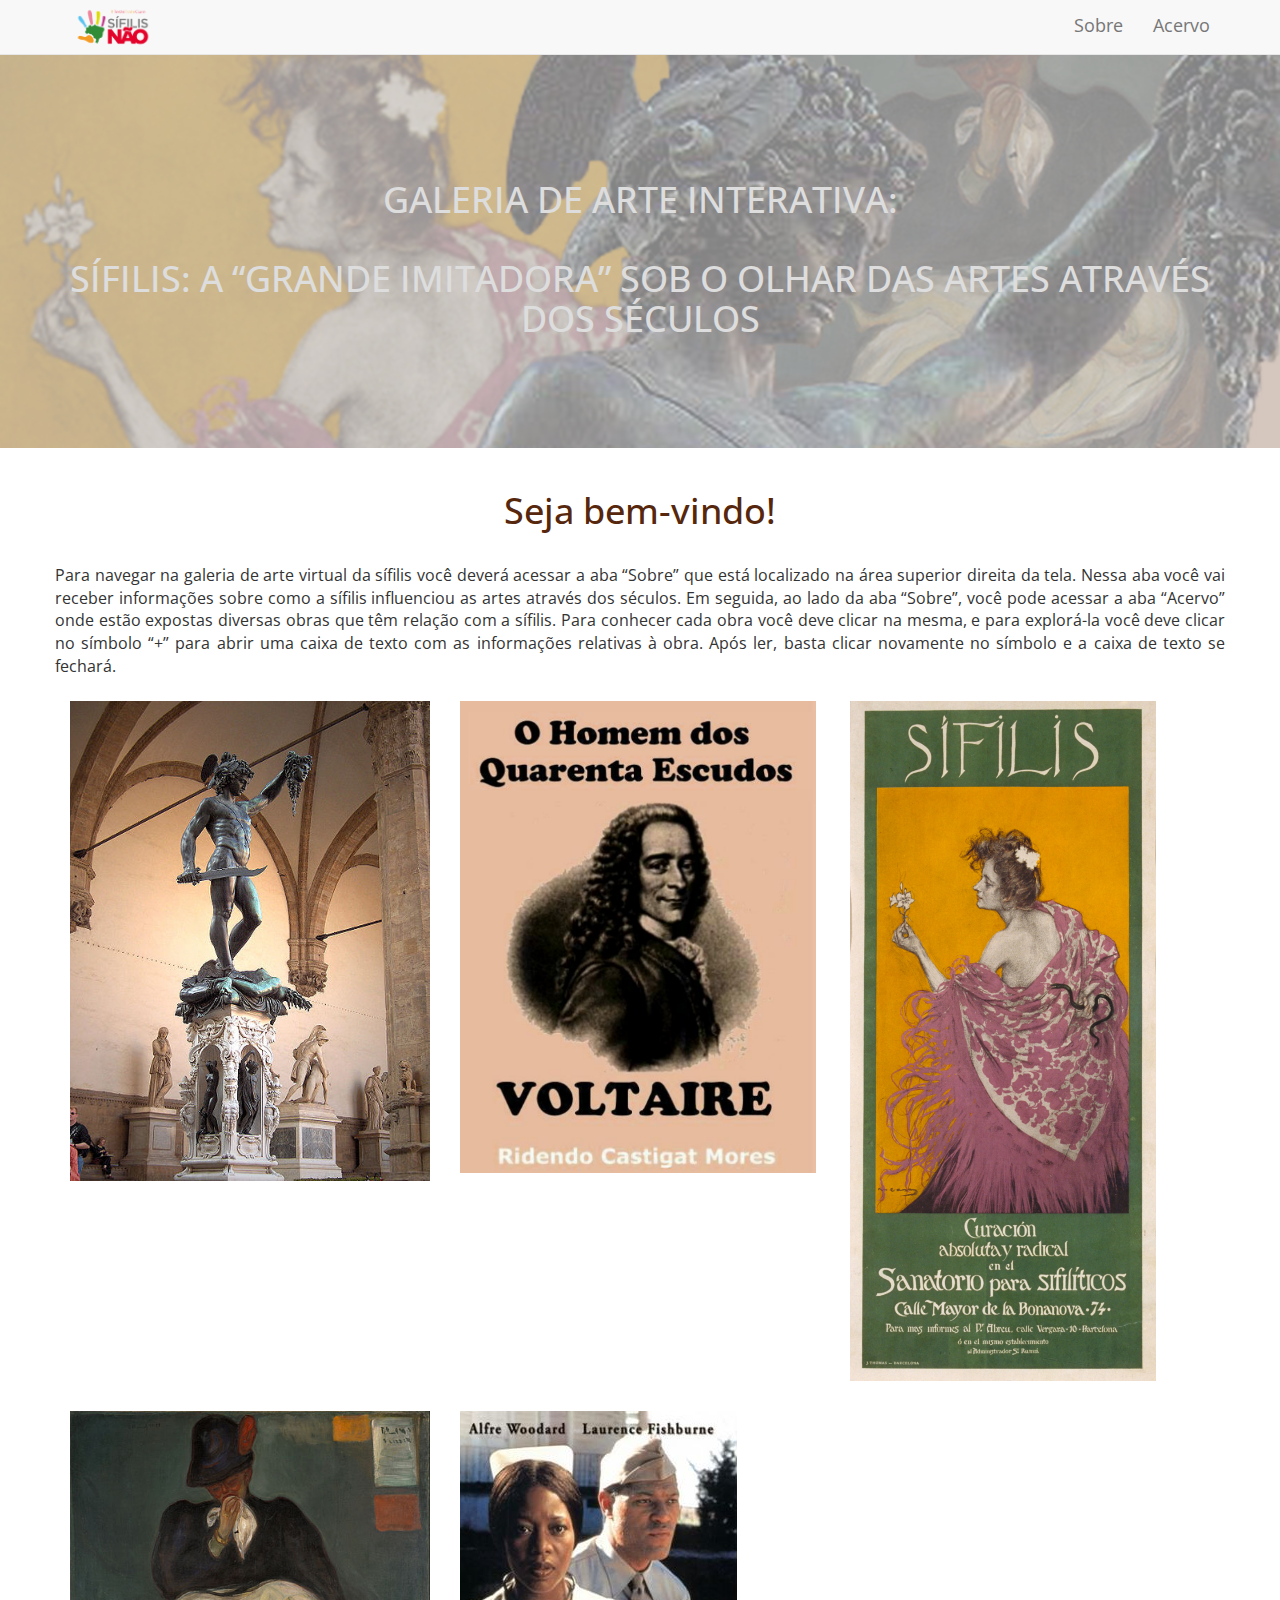
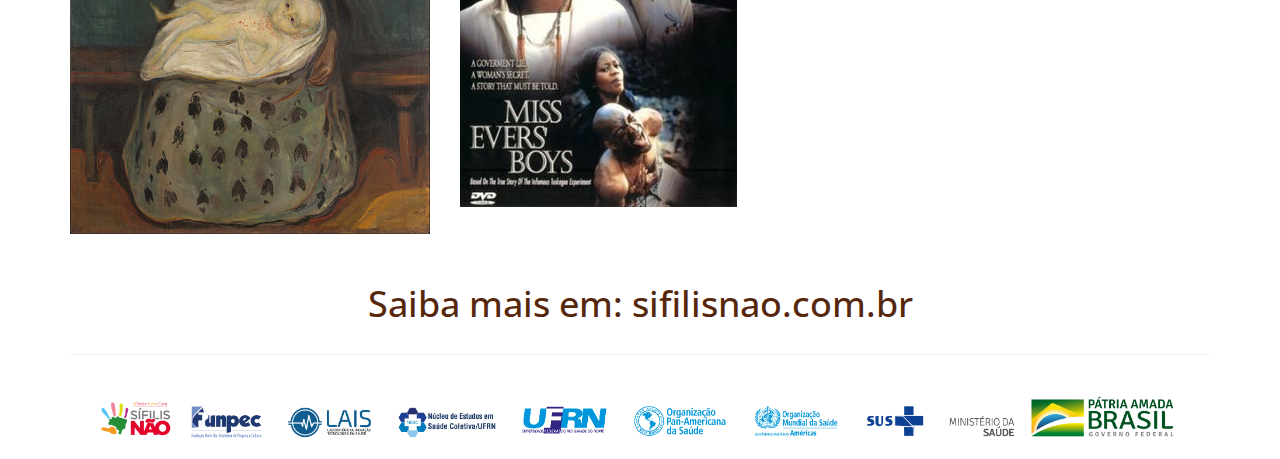
<file: index.html>
<!doctype html>
<html class="no-js">

<head>
        <meta charset="utf-8">
        <meta name="description" content="">
        <meta name="viewport" content="width=device-width,initial-scale=1">
        <title>GALERIA DE ARTE INTERATIVA</title>
        <link href="https://fonts.googleapis.com/css?family=Open+Sans&display=swap" rel="stylesheet">
        <link href="styles/bootstrap.min.css" rel="stylesheet" id="bootstrap-css">
        <link rel="stylesheet" href="styles/main.css" type="text/css" media="screen" title="no title" charset="utf-8">

        <!-- <script src="scripts/vendor/modernizr.js"></script> -->
</head>

<body>
        <nav class="navbar navbar-default navbar-fixed-top" id="home">
                <div class="container">

                        <div class="navbar-header">
                                <a class="navbar-left" href="index.html">
                                        <img class="img-responsive" width="86" height="39" src="./images/logo-menu.png">
                                </a>

                        </div>

                        <div id="navbar" class="navbar-collapse collapse">
                                <ul class="nav navbar-nav navbar-right">
                                        <li><a href="sobre.html">Sobre</a>

                                        <li><a data-scroll href="#acervo">Acervo</a></li>

                                </ul>
                        </div>
                        <!--/.nav-collapse -->
                </div>
        </nav>

        <header class="masthead text-white text-center">
                <div class="overlay"></div>
                <div class="container">
                        <div class="row">
                                <div class="col-xl-9 center">
                                        <h1>GALERIA DE ARTE INTERATIVA: </br> </br> SÍFILIS: A “GRANDE IMITADORA” SOB O
                                                OLHAR DAS ARTES ATRAVÉS DOS SÉCULOS</h1>
                                </div>
                        </div>
                </div>
        </header>

        <div class="container">
                <div class="row">
                        <!--div class="filtros text-center" id="acervo"><button class="btn btn-default filter-button" data-filter="all">Todas</button>
                                <button class="btn btn-default filter-button" data-filter="primeiraobra">A sífilis, Benvenuto Cellini e “Perseus  com a Cabeça de Medusa”</button>
                                <button class="btn btn-default filter-button" data-filter="segundaobra">A sífilis, Voltaire e “O homem  dos  quarenta  escudos”</button>
                                <button class="btn btn-default filter-button" data-filter="terceiraobra">A sífilis, Ramon Casas e o cartaz do sanatório para sifilíticos</button>
                                <button class="btn btn-default filter-button" data-filter="quartaobra">A sífilis, Edvard Munch e a “Herança”</button> 
                                <button class="btn btn-default filter-button" data-filter="quintaobra">A sífilis, Joseph Sargent e Miss Evers’ Boys</button>
                </div-->


                        <div class="container">
                                <div class="row">
                                        <div class="text-justify"><br>
                                                <h1 class="text-center">Seja bem-vindo!</h1><br>
                                                Para navegar na galeria de arte virtual da sífilis você
                                                deverá acessar a aba “Sobre” que está localizado na área superior
                                                direita da tela. Nessa aba você vai receber informações sobre como a
                                                sífilis influenciou as artes através dos séculos. Em seguida, ao lado da
                                                aba “Sobre”, você pode acessar a aba “Acervo” onde estão expostas
                                                diversas obras que têm relação com a sífilis. Para conhecer cada obra
                                                você deve clicar na mesma, e para explorá-la você deve clicar no símbolo
                                                “+” para abrir uma caixa de texto com as
                                                informações relativas à obra. Após ler, basta clicar novamente no
                                                símbolo e a caixa de texto se fechará.


                                        </div>
                                </div>
                        </div>
                        <br>

                        <div id="acervo">
                                <div class="gallery_product col-lg-4 col-md-4 col-sm-4 col-xs-6 filter primeiraobra">
                                        <a href="pagina1.html">
                                                <img src="images/obra1.jpeg" class="img-responsive"></a>
                                </div>

                                <div class="gallery_product col-lg-4 col-md-4 col-sm-4 col-xs-6 filter segundaobra">
                                        <a href="pagina2.html">
                                                <img src="images/obra2.png" class="img-responsive"></a>
                                </div>


                                <div class="gallery_product col-lg-4 col-md-4 col-sm-4 col-xs-6 filter terceiraobra">
                                        <a href="pagina3.html">
                                                <img src="images/obra3.png" class="img-responsive"> </a>
                                </div>

                                <div class="gallery_product col-lg-4 col-md-4 col-sm-4 col-xs-6 filter quartaobra">
                                        <a href="pagina4.html">
                                                <img src="images/obra4.jpg" class="img-responsive"></a>
                                </div>

                                <div class="gallery_product col-lg-4 col-md-4 col-sm-4 col-xs-6 filter quintaobra">
                                        <a href="pagina5.html">
                                                <img src="images/obra5.png" class="img-responsive"></a>
                                </div>
                        </div>

                </div>
        </div>


        <div class="container">
                <h1 style="text-align: center; color: #56270c"> Saiba mais em: <a style="color: #56270c"
                                href="http://sifilisnao.com.br/" target="_blank'">sifilisnao.com.br</a> </h1>
        </div>


        <div class="container">
                <hr><img src="images/parceiros.png" alt="" class="img-responsive center-block" id="parceiros">
        </div>


        <script>
                ! function (e, a, t, n, g, c) {
                        e.GoogleAnalyticsObject = n, e.ga || (e.ga = function () {
                                (e.ga.q = e.ga.q || []).push(arguments)
                        }), e.ga.l = +new Date, g = a.createElement(t), c = a.getElementsByTagName(t)[0], g
                                .src = "https://www.google-analytics.com/analytics.js", c.parentNode.insertBefore(g, c)
                }(window, document, "script", "ga"), ga("create", "UA-XXXXX-X"), ga("send", "pageview")
        </script>
        <script src="scripts/vendor.js"></script>
        <script src="scripts/smooth-scroll.js"></script>
        <script src="scripts/main.js"></script>
        <script>
                var scroll = new SmoothScroll('a[href*="#"]');
        </script>
</body>

</html>
</file>
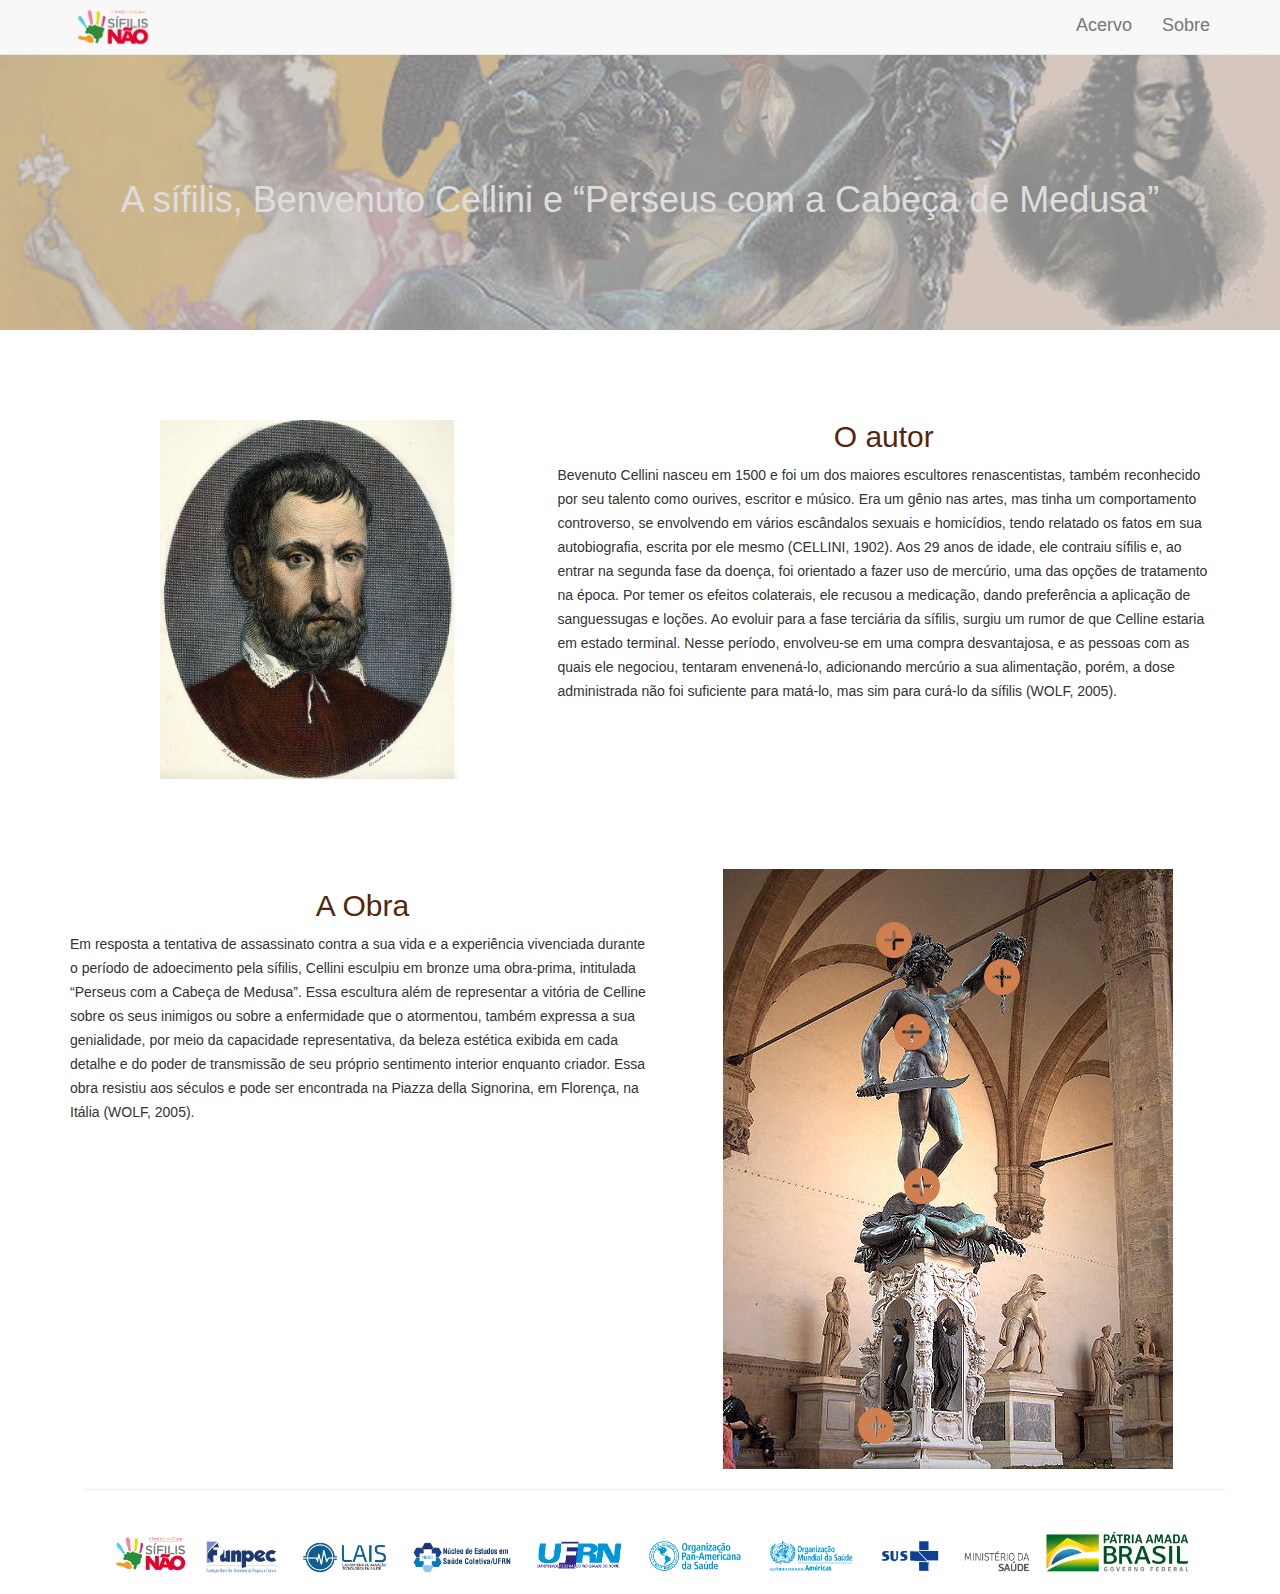
<file: pagina1.html>
<!DOCTYPE html>

<head>
	<meta charset="UTF-8">
	<meta name="viewport" content="width=device-width, initial-scale=1.0">
	<title>Exposição</title>
	<link href="https://www.jqueryscript.net/css/jquerysctipttop.css" rel="stylesheet" type="text/css">
	<link href="https://cdnjs.cloudflare.com/ajax/libs/font-awesome/5.11.2/css/all.css" rel="stylesheet"
		type="text/css">
	<link href="styles/KBmapmarkers.css" rel="stylesheet">
	<link href="https://fonts.googleapis.com/css?family=Open+Sans&display=swap" rel="stylesheet">
	<link rel="stylesheet" href="styles/main.css">
	<link href="styles/bootstrap.min.css" rel="stylesheet" id="bootstrap-css">
	<script src="scripts/jquery.js"></script>
	<script type="text/javascript" src="js/KBmapmarkers.js"></script>
	<script type="text/javascript" src="js/KBmapmarkersCords.js"></script>
</head>

<body>


	<nav class="navbar navbar-default navbar-fixed-top" id="home">
		<div class="container">
			<div class="navbar-header">
				<button type="button" class="navbar-toggle collapsed" data-toggle="collapse" data-target="#navbar"
					aria-expanded="false" aria-controls="navbar">
					<span class="sr-only">Toggle navigation</span>
					<span class="icon-bar"></span>
					<span class="icon-bar"></span>
					<span class="icon-bar"></span>
				</button>
				<a class="navbar-left" href="index.html">
					<img class="img-responsive" width="86" height="39" src="./images/logo-menu.png">
				</a>
			</div>

			<div id="navbar" class="navbar-collapse collapse">
				<ul class="nav navbar-nav navbar-right">
					<li><a data-scroll href="index.html">Acervo</a></li>
					<li><a href="sobre.html">Sobre</a>
					<li>
				</ul>
			</div>

			<!--/.nav-collapse -->
		</div>
	</nav>

	<header class="masthead text-white text-center">
		<div class="overlay"></div>
		<div class="container">
			<div class="row">
				<div class="col-xl-9">
					<h1>A sífilis, Benvenuto Cellini e “Perseus com a Cabeça de Medusa” </h1>
				</div>
			</div>
		</div>
	</header>

	<!-- CONTAINER- AUTOR -->
	<div class="container">
		<div class="row">
			<div class="col-md-5">
				<img class="autores" src="images/autor.png" class="img-fluid" alt="Responsive image">
			</div>

			<div class="col-md-7">
				<h2 class="text-center">O autor</h2>
				<p>Bevenuto Cellini nasceu em 1500 e foi um dos maiores escultores renascentistas, também reconhecido
					por seu talento como ourives, escritor e músico. Era um gênio nas artes, mas tinha um comportamento
					controverso, se envolvendo em vários escândalos sexuais e homicídios, tendo relatado os fatos em sua
					autobiografia, escrita por ele mesmo (CELLINI, 1902). Aos 29 anos de idade, ele contraiu sífilis e,
					ao entrar na segunda fase da doença, foi orientado a fazer uso de mercúrio, uma das opções de
					tratamento na época. Por temer os efeitos colaterais, ele recusou a medicação, dando preferência a
					aplicação de sanguessugas e loções. Ao evoluir para a fase terciária da sífilis, surgiu um rumor de
					que Celline estaria em estado terminal. Nesse período, envolveu-se em uma compra desvantajosa, e as
					pessoas com as quais ele negociou, tentaram envenená-lo, adicionando mercúrio a sua alimentação,
					porém, a dose administrada não foi suficiente para matá-lo, mas sim para curá-lo da sífilis (WOLF,
					2005).</p>
			</div>
		</div>


		<div class="container">
			<div class="row">
				<div class="col-md-6">
					<div class="h-100">
						<div class="row h-100 justify-content-center align-items-center">
							<h2 class="text-center">A Obra</h2>
							<p> Em resposta a tentativa de assassinato contra a sua vida e a experiência vivenciada
								durante o período de adoecimento pela sífilis, Cellini esculpiu em bronze uma
								obra-prima, intitulada “Perseus com a Cabeça de Medusa”. Essa escultura além de
								representar a vitória de Celline sobre os seus inimigos ou sobre a enfermidade que o
								atormentou, também expressa a sua genialidade, por meio da capacidade representativa, da
								beleza estética exibida em cada detalhe e do poder de transmissão de seu próprio
								sentimento interior enquanto criador. Essa obra resistiu aos séculos e pode ser
								encontrada na Piazza della Signorina, em Florença, na Itália (WOLF, 2005).</p>
						</div>
					</div>
				</div>

				<div class="col-md-6">
					<!-- Imagem -->
					<section class="KBmap" id="KBtestmap">
					</section>
				</div>

			</div>
		</div>

</body>

<script>
	var json = {
		"mapMarker1": {
			"cordX": "62.0",
			"cordY": "21.13",
			"icon": "plus.svg",
			"modal": {
				"title": "Cabeça",
				"content": "<p> A semelhança nos traços faciais de Perseus e Medusa remetem ao fato de que fitar a medusa é temeroso, porém necessário, no sentido de enfrentar os próprios temores. </p>"
			}
		},

		"mapMarker2": {
			"cordX": "38.0",
			"cordY": "14.93",
			"icon": "plus.svg",
			"modal": {
				"title": "Rosto:",
				"content": "<p>Se observarmos, Perseus está olhando para baixo, como que para interagir com os seus espectadores, do alto de seu pedestal, também esculpido por Cellini.</p>"
			}
		},

		"mapMarker3": {
			"cordX": "42.11",
			"cordY": "30.21",
			"icon": "plus.svg",
			"modal": {
				"title": "Torso",
				"content": "<p> O torso de Perseus é ornado com uma faixa com o nome “Bevenuto Cellini”, como se ele próprio se apresentasse como sendo esse Perseus vitorioso.</p>"
			}
		},

		"mapMarker4": {
			"cordX": "44.44",
			"cordY": "55.91",
			"icon": "plus.svg",
			"modal": {
				"title": "Pé",
				"content": "<p> Sob os seus pés, derrotada, surge o corpo desfalecido da medusa, que ele pisa, como que querendo expressar a sua vitória sobre a serpente da sífilis, o mal do século.</p>"
			}
		},

		"mapMarker5": {
			"cordX": "34.11",
			"cordY": "95.93",
			"icon": "plus.svg",
			"modal": {
				"title": "Pedestal",
				"content": "<p>No pedestal, Cellini esculpiu quatro deuses gregos: Zeus, Afrodite, Hermes, Palas Athena. Mais uma simbologia é exibida na obra, pois o deus Hermes e a deusa Afrodite, são também conhecidos como Vênus e Mercúrio. Eles se encontram em justaposição no pedestal, como para simbolizar a causa e a cura da sífilis. Vênus é a deusa do amor e da beleza, e que deriva do latim venereus (relativo à Vênus), de onde deriva o termo doença venérea, que se atribui a qualquer infecção adquirida por relação sexual. Mercúrio, é o mensageiro dos deuses, e mercúrio era também, o medicamento utilizado para o tratamento da sífilis e que trouxe a cura para Cellini (WOLF, 2005).</p>"
			}
		},


	};

	(function ($) {
		$(document).ready(function () {

			createKBmap('KBtestmap', 'images/obra1.jpeg');

			KBtestmap.importJSON(json);

			KBtestmap.showAllMapMarkers();

		});

	})(jQuery);
</script>

<div class="container">
	<hr><img src="images/parceiros.png" alt="" class="img-responsive center-block" id="parceiros">
</div>


<script type="text/javascript">
	var _gaq = _gaq || [];
	_gaq.push(['_setAccount', 'UA-36251023-1']);
	_gaq.push(['_setDomainName', 'jqueryscript.net']);
	_gaq.push(['_trackPageview']);

	(function () {
		var ga = document.createElement('script');
		ga.type = 'text/javascript';
		ga.async = true;
		ga.src = ('https:' == document.location.protocol ? 'https://ssl' : 'http://www') +
			'.google-analytics.com/ga.js';
		var s = document.getElementsByTagName('script')[0];
		s.parentNode.insertBefore(ga, s);
	})();
</script>

<!-- Scripts -->
<script src="scripts/vendor.js"></script>
<script src="//maxcdn.bootstrapcdn.com/bootstrap/3.3.0/js/bootstrap.min.js"></script>
<script src="scripts/smooth-scroll.js"></script>
<script src="scripts/main.js"></script>

<script>
	var scroll = new SmoothScroll('a[href*="#"]');
</script>

</html>
</file>
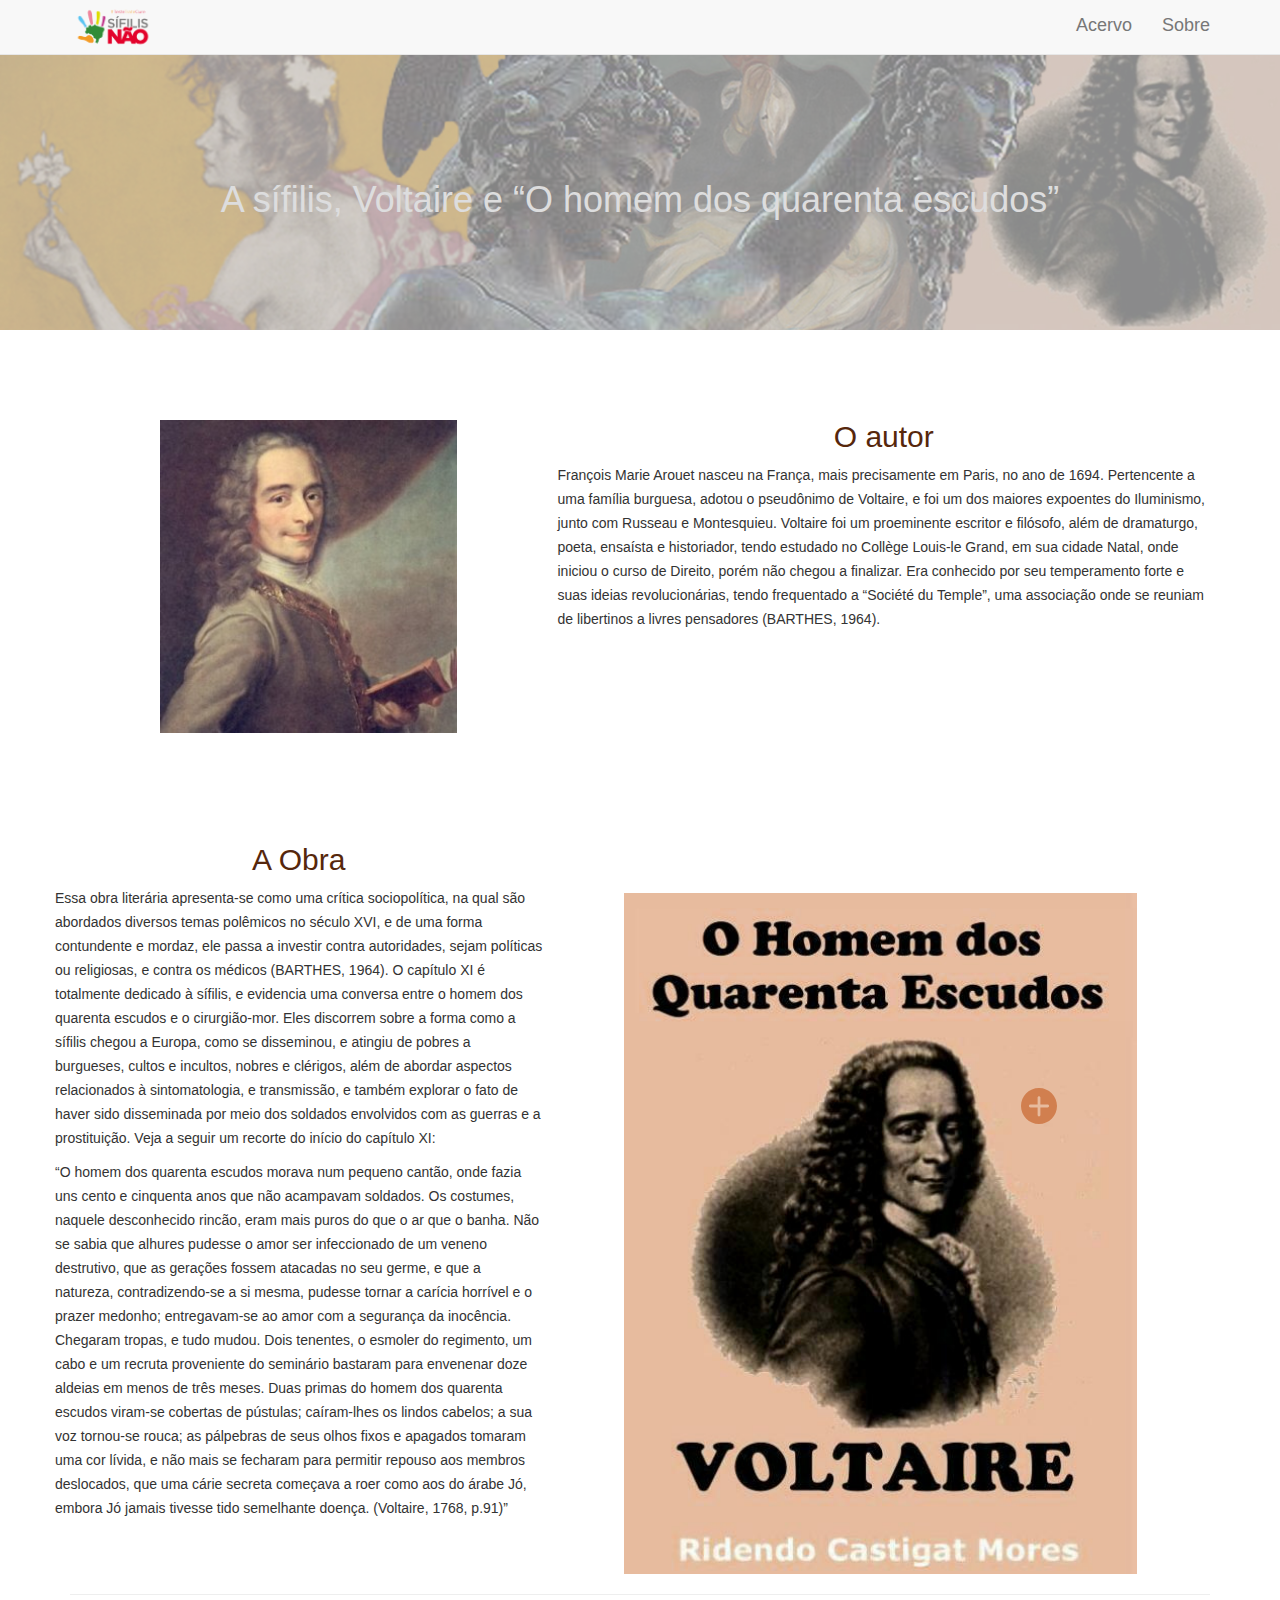
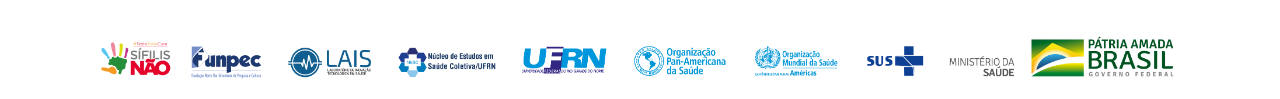
<file: pagina2.html>
<!DOCTYPE html>
<head>
        <meta charset="UTF-8">
        <meta name="viewport" content="width=device-width, initial-scale=1.0">
        <title>Exposição</title>
        <link href="https://www.jqueryscript.net/css/jquerysctipttop.css" rel="stylesheet" type="text/css">
        <link href="https://cdnjs.cloudflare.com/ajax/libs/font-awesome/5.11.2/css/all.css" rel="stylesheet" type="text/css">
        <link href="styles/KBmapmarkers.css" rel="stylesheet">
        <link href="https://fonts.googleapis.com/css?family=Open+Sans&display=swap" rel="stylesheet">
        <link rel="stylesheet" href="styles/main.css">
        <link href="styles/bootstrap.min.css" rel="stylesheet" id="bootstrap-css">
	<script src="scripts/jquery.js"></script>
        <script type="text/javascript" src="js/KBmapmarkers.js"></script>
        <script type="text/javascript" src="js/KBmapmarkersCords.js"></script>
</head>

<body>


		<nav class="navbar navbar-default navbar-fixed-top" id="home">
                <div class="container">
                        <div class="navbar-header">
                                <button type="button" class="navbar-toggle collapsed" data-toggle="collapse"
                                        data-target="#navbar" aria-expanded="false" aria-controls="navbar">
                                        <span class="sr-only">Toggle navigation</span>
                                        <span class="icon-bar"></span>
                                        <span class="icon-bar"></span>
                                        <span class="icon-bar"></span>
                                </button>
                                  <a class="navbar-left" href="index.html">
                                    <img class="img-responsive" width="86" height="39" src="./images/logo-menu.png">
                                </a>
                        </div>
                        <div id="navbar" class="navbar-collapse collapse">
                                        <ul class="nav navbar-nav navbar-right">
                                                        <li><a data-scroll href="index.html">Acervo</a></li>
                                                        <li><a href="sobre.html">Sobre</a><li> 
                                                        </ul>   
                        </div>
                        <!--/.nav-collapse -->
                </div>
        </nav>

        <header class="masthead text-white text-center">
                <div class="overlay"></div>
                <div class="container">
                        <div class="row">
                                <div class="col-xl-9">
                                        <h1>A sífilis, Voltaire e “O homem  dos  quarenta  escudos” </h1>
                                </div>
                        </div>
                </div>
        </header>

        <!-- CONTAINER- AUTOR -->

        <div class="container">
                        <div class="row">
                                <div class="col-md-5">
                                <img class= "autores" src="images/autor2.jpg" class="img-fluid" alt="Responsive image">
                                </div>
                
                        <div class="col-md-7">
                        	<h2 class="text-center">O autor</h2>
                       		<p>François Marie Arouet nasceu na França, mais precisamente em Paris, no ano de 1694. Pertencente a uma família burguesa, adotou o pseudônimo de Voltaire, e foi um dos maiores expoentes do Iluminismo, junto com Russeau e Montesquieu. Voltaire foi um proeminente escritor e filósofo, além de dramaturgo, poeta, ensaísta e historiador, tendo estudado no Collège Louis-le Grand, em sua cidade Natal, onde iniciou o curso de Direito, porém não chegou a finalizar. Era conhecido por seu temperamento forte e suas ideias revolucionárias, tendo frequentado a “Société du Temple”, uma associação onde se reuniam de libertinos a livres pensadores (BARTHES, 1964).</p>
                        </div>
                        </div>
        </div>

        <div class="container">
        <div class="row">
                <div class="col-md-5">
                <div class="h-100">
                <div class="row h-100 justify-content-center align-items-center">
                        <h2 class="text-center">A Obra</h2>
                       <p>Essa obra literária apresenta-se como uma crítica sociopolítica, na qual são abordados diversos temas polêmicos no século XVI, e de uma forma contundente e mordaz, ele passa a investir contra autoridades, sejam políticas ou religiosas, e contra os médicos (BARTHES, 1964). O capítulo XI é totalmente dedicado à sífilis, e evidencia uma conversa entre o homem dos quarenta escudos e o cirurgião-mor. Eles discorrem sobre a forma como a sífilis chegou a Europa, como se disseminou, e atingiu de pobres a burgueses, cultos e incultos, nobres e clérigos, além de abordar aspectos relacionados à sintomatologia, e transmissão, e também explorar o fato de haver sido disseminada por meio dos soldados envolvidos com as guerras e a prostituição. Veja a seguir um recorte do início do capítulo XI:</p>
                        <p>“O homem dos quarenta escudos morava num pequeno cantão, onde fazia uns cento e cinquenta anos que não acampavam soldados. Os costumes, naquele desconhecido rincão, eram mais puros do que o ar que o banha. Não se sabia que alhures pudesse o amor ser infeccionado de um veneno destrutivo, que as gerações fossem atacadas no seu germe, e que a natureza, contradizendo-se a si mesma, pudesse tornar a carícia horrível e o prazer medonho; entregavam-se ao amor com a segurança da inocência. Chegaram tropas, e tudo mudou. Dois tenentes, o esmoler do regimento, um cabo e um recruta proveniente do seminário bastaram para envenenar doze aldeias em menos de três meses. Duas primas do homem dos quarenta escudos viram-se cobertas de pústulas; caíram-lhes os lindos cabelos; a sua voz tornou-se rouca; as pálpebras de seus olhos fixos e apagados tomaram uma cor lívida, e não mais se fecharam para permitir repouso aos membros deslocados, que uma cárie secreta começava a roer como aos do árabe Jó, embora Jó jamais tivesse tido semelhante doença. (Voltaire, 1768, p.91)” </p>
                </div>
                </div>          
                </div>

                <div class="col-md-7"> <!-- Imagem -->
                                <section class="KBmap" id="KBtestmap">
                                </section>
                </div>
       
        </div>
        </div>


	</body>

	<script>

		var json = {
			"mapMarker1": {
				"cordX": "80.0",
				"cordY": "33.93",
				"icon": "plus.svg",
				"modal": {
					"title": "Ironia",
					"content": "<p> Voltaire utiliza de ironia durante todo o decorrer do capítulo, e, ao final, mais uma vez coloca em evidência o fato de uma doença sexualmente transmissível, e relacionada com a prostituição se proliferar em uma Europa cristã, a ponto de provocar uma epidemia.</p>"
				}
			},
		};

		(function($) {
			$(document).ready(function(){

				createKBmap('KBtestmap', 'images/obra2.png');

				KBtestmap.importJSON(json);

				KBtestmap.showAllMapMarkers();

			});

		})(jQuery);

	</script>

<div class="container">
	<hr><img src="images/parceiros.png" alt="" class="img-responsive center-block" id="parceiros">
</div>

<script type="text/javascript">

  var _gaq = _gaq || [];
  _gaq.push(['_setAccount', 'UA-36251023-1']);
  _gaq.push(['_setDomainName', 'jqueryscript.net']);
  _gaq.push(['_trackPageview']);

  (function() {
    var ga = document.createElement('script'); ga.type = 'text/javascript'; ga.async = true;
    ga.src = ('https:' == document.location.protocol ? 'https://ssl' : 'http://www') + '.google-analytics.com/ga.js';
    var s = document.getElementsByTagName('script')[0]; s.parentNode.insertBefore(ga, s);
  })();

</script>

<!-- Scripts -->
<script src="scripts/vendor.js"></script>
<script src="scripts/smooth-scroll.js"></script>
<script src="scripts/main.js"></script>

<script>
var scroll = new SmoothScroll('a[href*="#"]');
</script>


</html>
</file>
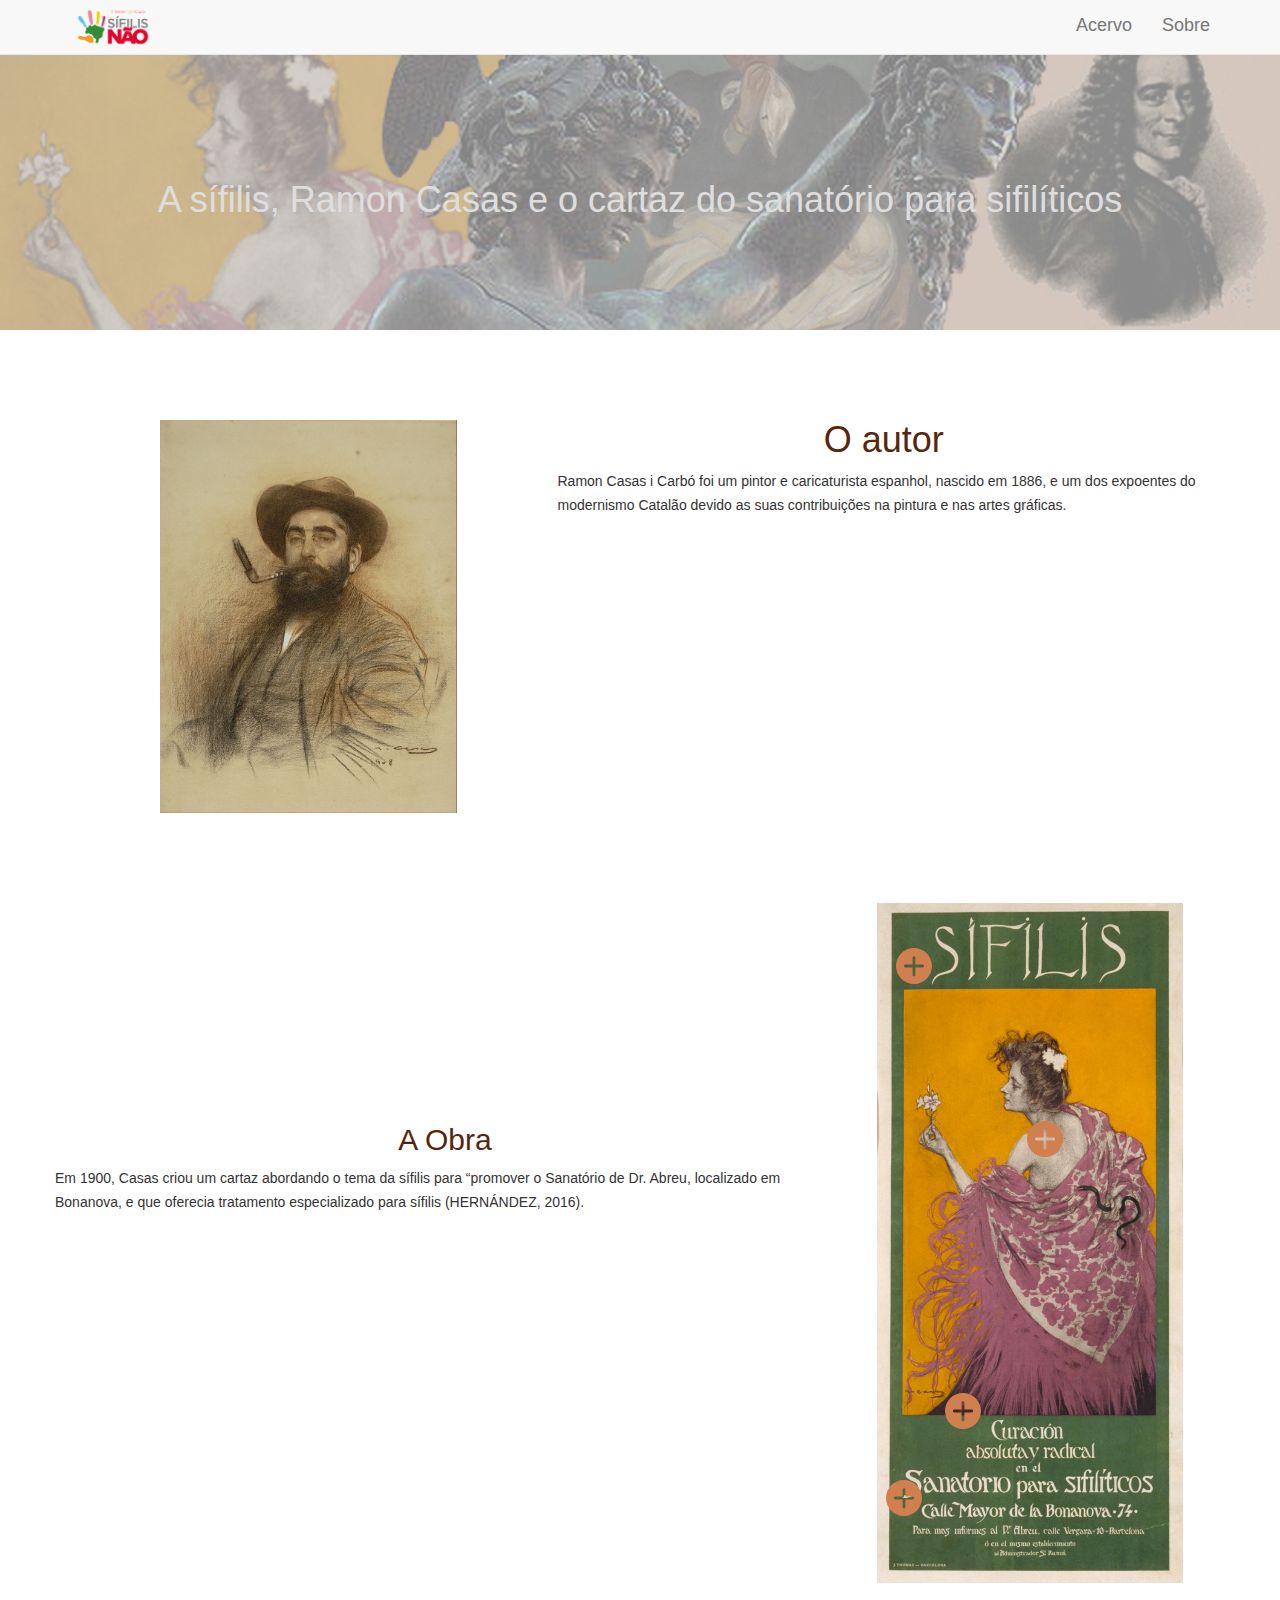
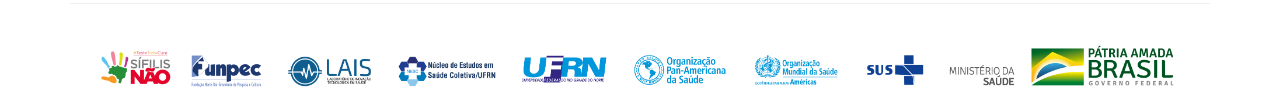
<file: pagina3.html>
<!DOCTYPE html>
<head>
        <meta charset="UTF-8">
        <meta name="viewport" content="width=device-width, initial-scale=1.0">
        <title>Exposição</title>
        <link href="https://www.jqueryscript.net/css/jquerysctipttop.css" rel="stylesheet" type="text/css">
        <link href="https://cdnjs.cloudflare.com/ajax/libs/font-awesome/5.11.2/css/all.css" rel="stylesheet" type="text/css">
        <link href="styles/KBmapmarkers.css" rel="stylesheet">
        <link href="https://fonts.googleapis.com/css?family=Open+Sans&display=swap" rel="stylesheet">
        <link rel="stylesheet" href="styles/main.css">
        <link href="styles/bootstrap.min.css" rel="stylesheet" id="bootstrap-css">
	<script src="scripts/jquery.js"></script>
        <script type="text/javascript" src="js/KBmapmarkers.js"></script>
        <script type="text/javascript" src="js/KBmapmarkersCords.js"></script>
</head>

<body>


		<nav class="navbar navbar-default navbar-fixed-top" id="home">
                <div class="container">
                        <div class="navbar-header">
                                <button type="button" class="navbar-toggle collapsed" data-toggle="collapse"
                                        data-target="#navbar" aria-expanded="false" aria-controls="navbar">
                                        <span class="sr-only">Toggle navigation</span>
                                        <span class="icon-bar"></span>
                                        <span class="icon-bar"></span>
                                        <span class="icon-bar"></span>
                                </button>
                                  <a class="navbar-left" href="index.html">
                                    <img class="img-responsive" width="86" height="39" src="./images/logo-menu.png">
                                </a>
                        </div>
                        <div id="navbar" class="navbar-collapse collapse">
                                <ul class="nav navbar-nav navbar-right">
                                <li><a data-scroll href="index.html">Acervo</a></li>
                                <li><a href="sobre.html">Sobre</a><li> 
                                </ul>   
                        </div>
                        <!--/.nav-collapse -->
                </div>
        </nav>

        <header class="masthead text-white text-center">
                <div class="overlay"></div>
                <div class="container">
                        <div class="row">
                                <div class="col-xl-9">
                                        <h1> A sífilis, Ramon Casas e o cartaz do sanatório para sifilíticos</h1>
                                </div>
                        </div>
                </div>
        </header>

        <!-- CONTAINER- AUTOR -->
        <div class="container">
                        <div class="row">
                                <div class="col-md-5">
                                <img class= "autores" src="images/autor3.jpg" class="img-fluid" alt="Responsive image">
                                </div>
                
                        <div class="col-md-7">
                                <h1 class="text-center">O autor</h1>
                        <p>Ramon Casas i Carbó foi um pintor e caricaturista espanhol, nascido em 1886, e um dos expoentes do modernismo Catalão devido as suas contribuições na pintura e nas artes gráficas. 
                                     
                        </p>
                        </div>
                        </div>
        </div>

        <!-- CONTAINER- OBRAS E DESCRIÇÃO -->
        
        <div class="container">
                <div class="row">
                        <div class="col-md-8">
                        <div class="h-100">
                        <div class="row centralizar">
                                <h2 class="text-center">A Obra</h2>
                                <p> Em 1900, Casas criou um cartaz abordando o tema da sífilis para “promover o Sanatório de Dr. Abreu, localizado em Bonanova, e que oferecia tratamento especializado para sífilis (HERNÁNDEZ, 2016).</p>
                        </div>
                        </div>          
                        </div>

                        <div class="col-md-4"> <!-- Imagem -->
                                        <section class="KBmap" id="KBtestmap">
                                                </section>
                        </div>
               
                </div>
        </div>
	</body>

	<script>

		var json = {
			"mapMarker1": {
				"cordX": "12.02",
				"cordY": "11.93",
				"icon": "plus.svg",
				"modal": {
					"title": "Sífilis",
					"content": "<p> O cartaz se divide em três áreas distintas. Na parte superior, o nome sífilis aparece em destaque e o autor correlaciona o S inicial e o final da palavra ao formato de uma serpente. Com isso, busca explicitar o quanto virulenta, agressiva e perigosa a enfermidade pode ser.</p>"
				}
			},

                        "mapMarker2": {
				"cordX": "55.0",
				"cordY": "37.40",
				"icon": "plus.svg",
				"modal": {
					"title": "Mulher",
					"content": "<p>Ao centro, vê-se uma mulher pálida, emagrecida, coberta apenas por uma manta. Deixa à vista o braço esquerdo que aparenta baixo tônus muscular. Ela se apresenta de forma insinuante, leva em sua mão, à frente do corpo, uma flor, e segura na mão oculta atrás do corpo, uma serpente, como que representando a sedução e o prazer, porém ao mesmo tempo, a iminência do perigo, da enfermidade e da morte.</p>"
				}
			},

                        "mapMarker3": {
				"cordX": "28.0",
				"cordY": "77.40",
				"icon": "plus.svg",
				"modal": {
					"title": "Curación absoluta y radical",
					"content": "<p>Na área inferior, Casas dá ênfase às palavras “Curación absoluta y radical”, o que era bastante representativo, tendo em vista os números altos de morbidade e mortalidade da doença, e a indisponibilidade de tratamento verdadeiramente eficaz, sendo o mercúrio o único meio disponível no arsenal médico. Dessa forma, as palavras utilizadas tinham um extremo valor apelativo, pois representavam a esperança diante de um quadro tão difícil e de prognóstico incerto.</p>"
				}
			},


                        "mapMarker4": {
				"cordX": "8.80",
				"cordY": "90.12",
				"icon": "plus.svg",
				"modal": {
					"title": "Área Inferior",
					"content": "<p>Ainda nessa área inferior, podemos observar a mesma estrutura utilizada na parte de cima do cartaz, na qual Casas faz uso dos vários esses em formato de serpente, como que a concordar com a afirmação de Diaz de Ysla, que em 1539, empregou o nome mal serpentino e justifica: “...eu não posso pensar em outra coisa com a qual ela poderia ser naturalmente comparada do que com a serpente porque do mesmo modo que a serpente é um animal feio, repugnante e assustador, a doença é feia, repugnante e assustadora” (GERALDES NETO et al., 2009).</p>"
				}
			},





		};

		(function($) {
			$(document).ready(function(){

				createKBmap('KBtestmap', 'images/obra3.png');

				KBtestmap.importJSON(json);

				KBtestmap.showAllMapMarkers();

			});

		})(jQuery);

	</script>



        <div class="container">
                <hr><img src="images/parceiros.png" alt="" class="img-responsive center-block" id="parceiros">
        </div>

        <script type="text/javascript">
        var _gaq = _gaq || [];
        _gaq.push(['_setAccount', 'UA-36251023-1']);
        _gaq.push(['_setDomainName', 'jqueryscript.net']);
        _gaq.push(['_trackPageview']);

        (function() {
        var ga = document.createElement('script'); ga.type = 'text/javascript'; ga.async = true;
        ga.src = ('https:' == document.location.protocol ? 'https://ssl' : 'http://www') + '.google-analytics.com/ga.js';
        var s = document.getElementsByTagName('script')[0]; s.parentNode.insertBefore(ga, s);
        })();

        </script>


        <!-- Scripts -->
        <script src="scripts/vendor.js"></script>
        <script src="scripts/smooth-scroll.js"></script>
        <script src="scripts/main.js"></script>

        <script>
        var scroll = new SmoothScroll('a[href*="#"]');
        </script>

</html>
</file>
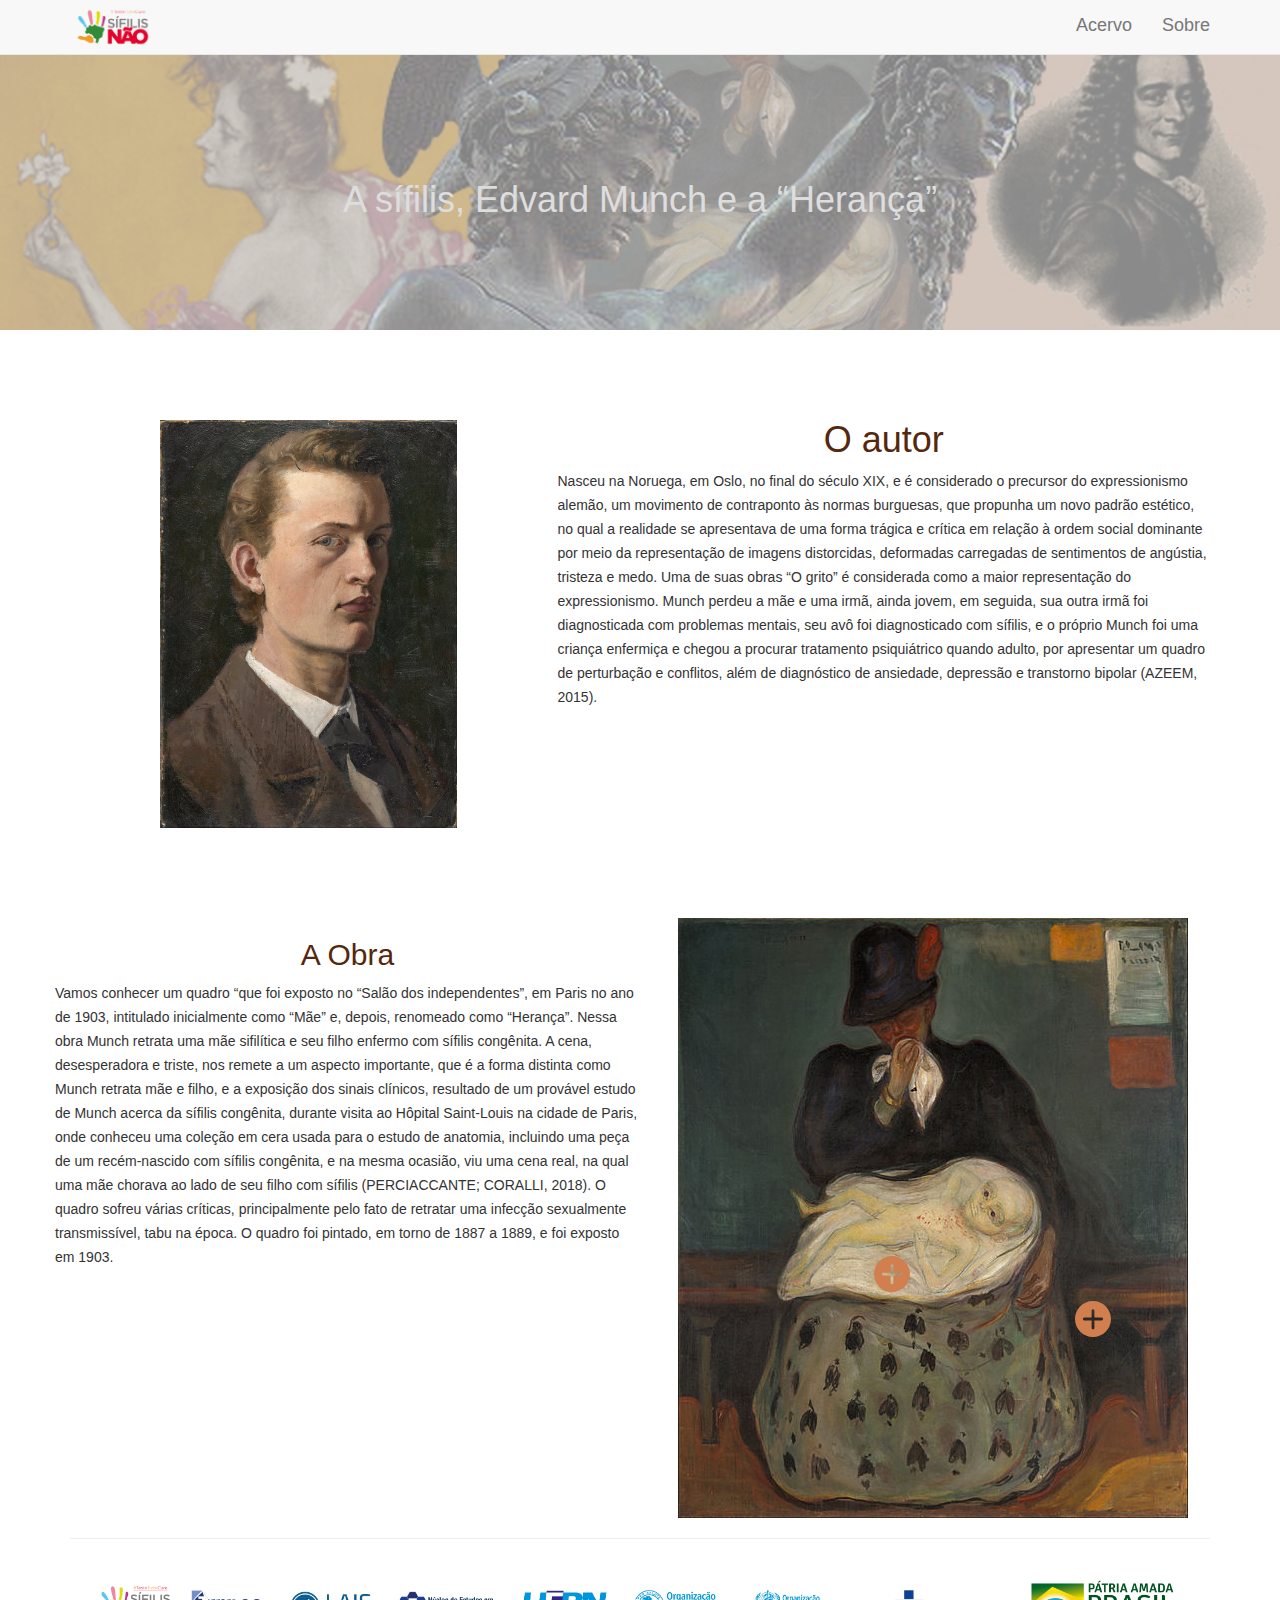
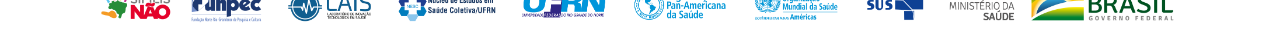
<file: pagina4.html>
<!DOCTYPE html>
<head>
        <meta charset="UTF-8">
        <meta name="viewport" content="width=device-width, initial-scale=1.0">
        <title>Exposição</title>
        <link href="https://www.jqueryscript.net/css/jquerysctipttop.css" rel="stylesheet" type="text/css">
        <link href="https://cdnjs.cloudflare.com/ajax/libs/font-awesome/5.11.2/css/all.css" rel="stylesheet" type="text/css">
        <link href="styles/KBmapmarkers.css" rel="stylesheet">
        <link href="https://fonts.googleapis.com/css?family=Open+Sans&display=swap" rel="stylesheet">
        <link rel="stylesheet" href="styles/main.css">
        <link href="styles/bootstrap.min.css" rel="stylesheet" id="bootstrap-css">
	<script src="scripts/jquery.js"></script>
        <script type="text/javascript" src="js/KBmapmarkers.js"></script>
        <script type="text/javascript" src="js/KBmapmarkersCords.js"></script>
</head>
<body>


		<nav class="navbar navbar-default navbar-fixed-top" id="home">
                <div class="container">
                        <div class="navbar-header">
                                <button type="button" class="navbar-toggle collapsed" data-toggle="collapse"
                                        data-target="#navbar" aria-expanded="false" aria-controls="navbar">
                                        <span class="sr-only">Toggle navigation</span>
                                        <span class="icon-bar"></span>
                                        <span class="icon-bar"></span>
                                        <span class="icon-bar"></span>
                                </button>
                                  <a class="navbar-left" href="index.html">
                                    <img class="img-responsive" width="86" height="39" src="./images/logo-menu.png">
                                </a>
                        </div>
                        <div id="navbar" class="navbar-collapse collapse">
                                        <ul class="nav navbar-nav navbar-right">
                                        <li><a data-scroll href="index.html">Acervo</a></li>
                                        <li><a href="sobre.html">Sobre</a><li> 
                                        </ul>   
                        </div>
                        <!--/.nav-collapse -->
                </div>
        </nav>

        <header class="masthead text-white text-center">
                <div class="overlay"></div>
                <div class="container">
                        <div class="row">
                                <div class="col-xl-9">
                                        <h1>A sífilis, Edvard Munch e a “Herança” </h1>
                                </div>
                        </div>
                </div>
        </header>

        <!-- CONTAINER- AUTOR -->
        <div class="container">
                <div class="row">
                                <div class="col-md-5">
                                <img class= "autores" src="images/autor4.jpg" class="img-fluid" alt="Responsive image">
                                </div>
                
                        <div class="col-md-7">
                        <h1 class="text-center">O autor</h1>
                        <p>Nasceu na Noruega, em Oslo, no final do século XIX, e é considerado o precursor do expressionismo alemão, um movimento de contraponto às normas burguesas, que propunha um novo padrão estético, no qual a realidade se apresentava de uma forma trágica e crítica em relação à ordem social dominante por meio da representação de imagens distorcidas, deformadas carregadas de sentimentos de angústia, tristeza e medo. Uma de suas obras “O grito” é considerada  como  a  maior  representação do expressionismo. 
                        Munch perdeu a mãe e uma irmã, ainda jovem, em seguida, sua outra irmã foi diagnosticada com problemas mentais, seu avô foi diagnosticado com sífilis, e o próprio Munch foi uma criança enfermiça e chegou a procurar tratamento psiquiátrico quando adulto, por apresentar um quadro de perturbação e conflitos, além de diagnóstico de ansiedade, depressão e transtorno bipolar (AZEEM, 2015).
                        </p>
                        </div>
                        </div>
        </div>

        <div class="container">
                        <div class="row">
                                <div class="col-md-6">
                                <div class="h-100">
                                <div class="row h-100 justify-content-center align-items-center">
                                        <h2 class="text-center">A Obra</h2>
                                <p> Vamos conhecer um quadro “que foi exposto no “Salão dos independentes”, em Paris no ano de 1903, intitulado inicialmente como “Mãe” e, depois, renomeado como “Herança”. Nessa obra Munch retrata uma mãe sifilítica e seu filho enfermo com sífilis congênita. 
                                A cena, desesperadora e triste, nos remete a um aspecto importante, que é a forma distinta como Munch retrata mãe e filho, e a exposição dos sinais clínicos, resultado de um provável estudo de Munch acerca da sífilis congênita, durante visita ao Hôpital Saint-Louis na cidade de Paris, onde conheceu uma coleção em cera usada para o estudo de anatomia, incluindo uma peça de um recém-nascido com sífilis congênita, e na mesma ocasião,  viu uma cena real, na qual uma mãe chorava ao lado de seu filho com sífilis (PERCIACCANTE; CORALLI, 2018).  O quadro sofreu várias críticas, principalmente pelo fato de retratar uma infecção sexualmente transmissível, tabu na época. O quadro foi pintado, em torno de 1887 a 1889, e foi exposto em 1903. </p>
                                </div>
                                </div>          
                                </div>
                
                                <div class="col-md-6"> <!-- Imagem -->
                                                <section class="KBmap" id="KBtestmap">
                                                </section>
                                </div>
                       
                        </div>
        </div>

	</body>

	<script>

		var json = {
			"mapMarker1": {
				"cordX": "81.40",
				"cordY": "69.93",
				"icon": "plus.svg",
				"modal": {
					"title": "Obra",
					"content": "<p> A mãe e o ambiente são pintados em cores escuras, sóbrias que sugestionam uma atmosfera de dor e sofrimento. A cena se passa em uma sala de espera, onde a mãe sifilítica, angustiada, mortificada, chora sobre o fruto de um provável pecado de prostituição ou infidelidade, enquanto aguarda pelo veredito em relação ao seu filho. A mãe, bem vestida para os padrões da época, tem o filho em seu colo, mas não chega a  tocá-lo, uma de suas mãos, segura um lenço delicado e fino próximo ao rosto como se estivesse a chorar, seu outro braço pende ao lado do corpo, indicando cansaço e desesperança. Ela é a própria imagem da tristeza, desespero e culpa.</p>"
				}
			},

                        "mapMarker2": {
				"cordX": "42.0",
				"cordY": "62.40",
				"icon": "plus.svg",
				"modal": {
					"title": "Recém-Nascido",
					"content": "<p> O recém-nascido, desamparado e frágil, é o centro, o cerne de todo o quadro.  Foi pintado em cores claras e brilhantes, como se estivesse sob um holofote, de forma a expor toda miséria humana concentrada em uma só criatura, produto de uma sociedade hipócrita. Munch denuncia, por meio da obra, o infortúnio dos recém-nascidos expostos à sífilis congênita. A criança é o provável fruto de uma relação sexual que culminou em uma enfermidade, e é apresentada como se acabasse de vir ao mundo, totalmente desnuda, como a querer chocar a sociedade e lhe impingir esta culpa. Munch caracteriza a criança com sinais de sífilis congênita, retratando-o magro, pálido, com lesões exantemáticas, secreção nasal, e nariz em sela. Toda a carga emocional desta obra tem sido revivida dia após dia, durante esses séculos, desde que se teve conhecimento acerca da doença. </p>"
				}
			},
		};

		(function($) {
			$(document).ready(function(){

				createKBmap('KBtestmap', 'images/obra4.jpg');

				KBtestmap.importJSON(json);

				KBtestmap.showAllMapMarkers();

			});

		})(jQuery);

        </script>
        

        <div class="container">
                <hr><img src="images/parceiros.png" alt="" class="img-responsive center-block" id="parceiros">
        </div>

        <script type="text/javascript">

        var _gaq = _gaq || [];
        _gaq.push(['_setAccount', 'UA-36251023-1']);
        _gaq.push(['_setDomainName', 'jqueryscript.net']);
        _gaq.push(['_trackPageview']);

        (function() {
        var ga = document.createElement('script'); ga.type = 'text/javascript'; ga.async = true;
        ga.src = ('https:' == document.location.protocol ? 'https://ssl' : 'http://www') + '.google-analytics.com/ga.js';
        var s = document.getElementsByTagName('script')[0]; s.parentNode.insertBefore(ga, s);
        })();

        </script>

        <!-- Scripts -->
	<script src="scripts/vendor.js"></script>
        <script src="scripts/smooth-scroll.js"></script>
        <script src="scripts/main.js"></script>
	<script>
	var scroll = new SmoothScroll('a[href*="#"]');
	</script>
</html>
</file>
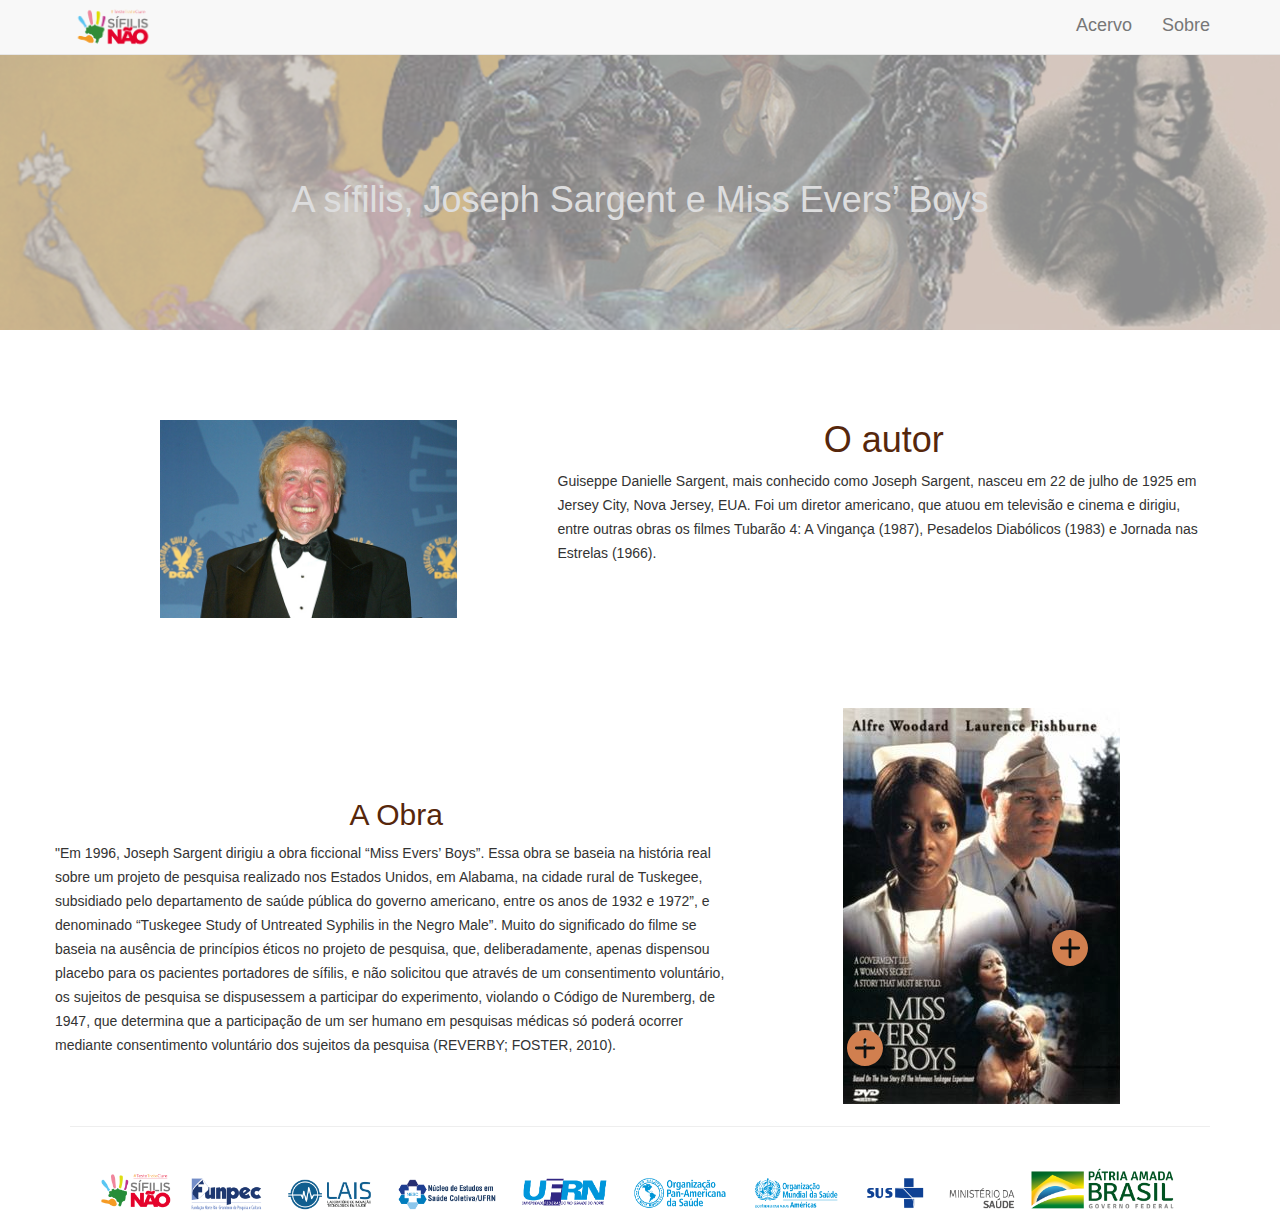
<file: pagina5.html>
<!DOCTYPE html>
<head>
	<meta charset="UTF-8">
	<meta name="viewport" content="width=device-width, initial-scale=1.0">
	<title>Exposição</title>
	<link href="https://www.jqueryscript.net/css/jquerysctipttop.css" rel="stylesheet" type="text/css">
	<link href="https://cdnjs.cloudflare.com/ajax/libs/font-awesome/5.11.2/css/all.css" rel="stylesheet" type="text/css">
	<link href="styles/KBmapmarkers.css" rel="stylesheet">
	<link href="https://fonts.googleapis.com/css?family=Open+Sans&display=swap" rel="stylesheet">
	<link rel="stylesheet" href="styles/main.css">
	<link href="styles/bootstrap.min.css" rel="stylesheet" id="bootstrap-css">
	<script src="scripts/jquery.js"></script>
	<script type="text/javascript" src="js/KBmapmarkers.js"></script>
	<script type="text/javascript" src="js/KBmapmarkersCords.js"></script>
</head>

<body>
		<nav class="navbar navbar-default navbar-fixed-top" id="home">
                <div class="container">
                        <div class="navbar-header">
                                <button type="button" class="navbar-toggle collapsed" data-toggle="collapse"
                                        data-target="#navbar" aria-expanded="false" aria-controls="navbar">
                                        <span class="sr-only">Toggle navigation</span>
                                        <span class="icon-bar"></span>
                                        <span class="icon-bar"></span>
                                        <span class="icon-bar"></span>
                                </button>
                                  <a class="navbar-left" href="index.html">
                                    <img class="img-responsive" width="86" height="39" src="./images/logo-menu.png">
                                </a>
						</div>
						
                       <div id="navbar" class="navbar-collapse collapse">
							<ul class="nav navbar-nav navbar-right">
									<li><a data-scroll href="index.html">Acervo</a></li>
									<li><a href="sobre.html">Sobre</a><li> 
									</ul>   
						</div>
                        <!--/.nav-collapse -->
                </div>
        </nav>

        <header class="masthead text-white text-center">
                <div class="overlay"></div>
                <div class="container">
                        <div class="row">
                                <div class="col-xl-9">
                                <h1>A sífilis, Joseph Sargent e Miss Evers’ Boys </h1>
                                </div>
                        </div>
                </div>
		</header>
		

        <!-- CONTAINER- AUTOR -->
        <div class="container">
			<div class="row">
				<div class="col-md-5">
				<img class= "autores" src="images/autor5.jpg" class="img-fluid" alt="Responsive image">
				</div>
		
				<div class="col-md-7">
					<h1 class="text-center">O autor</h1>
					<p> Guiseppe  Danielle  Sargent,  mais  conhecido  como  Joseph  Sargent, nasceu em 22 de julho de 1925 em Jersey City, Nova Jersey, EUA. Foi  um  diretor americano, que atuou em televisão e cinema e dirigiu, entre outras obras os filmes  Tubarão 4: A Vingança (1987), Pesadelos Diabólicos (1983) e Jornada nas Estrelas (1966).</p>
				</div>
				</div>
		</div>
		
	<!-- Obra 2 -->

		<div class="container">
				<div class="row">
						<div class="col-md-7">
						<div class="h-100">
						<div class="row h-100 justify-content-center align-items-center">
								<h2 class="text-center">A Obra</h2>
						<p> "Em 1996, Joseph Sargent dirigiu a obra ficcional “Miss Evers’ Boys”. Essa obra se baseia na história real sobre um projeto de pesquisa realizado nos Estados Unidos, em Alabama, na cidade rural de Tuskegee, subsidiado pelo departamento de saúde pública do governo americano, entre os anos de 1932 e 1972”, e denominado “Tuskegee Study of Untreated Syphilis in the Negro Male”. Muito do significado do filme se baseia na ausência de princípios éticos no projeto de pesquisa, que, deliberadamente, apenas dispensou placebo para os pacientes portadores de sífilis, e não solicitou que através de um consentimento voluntário, os sujeitos de pesquisa se dispusessem a participar do experimento, violando o Código de Nuremberg, de 1947, que determina que a participação de um ser humano em pesquisas médicas só poderá ocorrer mediante consentimento voluntário dos sujeitos da pesquisa (REVERBY; FOSTER, 2010).</p>
						</div>
						</div>          
						</div>
		
						<div class="col-md-5"> <!-- Imagem -->
										<section class="KBmap" id="KBtestmap">
										</section>
						</div>
				</div>
		</div>


	<script>

		var json = {
			"mapMarker1": {
				"cordX": "82.0",
				"cordY": "64.93",
				"icon": "plus.svg",
				"modal": {
					"title": "Filme",
					"content": "<p> O filme não tem a intenção de ser um documentário e utiliza de licença poética, na sua narrativa. É destacado o papel da enfermeira Eunice Evers, que na história real se chamava Eunice Verdell Rivers Laurie, que foi selecionada para trabalhar na pesquisa por sua influência sobre a comunidade negra, e por ser de origem afro-americana. Seu conflito era a obediência às ordens médicas ou não causar danos aos seus pacientes. O dilema de Miss Evers se acentuava “a medida em que os sinais e sintomas dos pacientes se agravavam, trazendo incapacitação e até morte.”</p>"
				}
			},

			"mapMarker2": {
				"cordX": "7.96",
				"cordY": "89.93",
				"icon": "plus.svg",
				"modal": {
					"title": "Filme",
					"content": "<p>Durante quarenta décadas, essa equipe negou informações e tratamento, e permitiu, que os pacientes sofressem sequelas como, alterações ósseas, cardíacas e neurológicas, cegueira e também óbitos. “O filme dirigido por Joseph Sargent oferece a possibilidade de discussão acerca de temas difíceis e dolorosos para a sociedade da época, como a discriminação racial, poder dominante da equipe de saúde sobre o paciente, papel da mulher enquanto profissional e ser social, ausência de uma política pública que reduza as desigualdades,” dentre outros aspectos morais e éticos.</p>"
				}
			},
		};

		(function($) {
			$(document).ready(function(){

				createKBmap('KBtestmap', 'images/obra5.png');

				KBtestmap.importJSON(json);

				KBtestmap.showAllMapMarkers();

			});

		})(jQuery);

	</script>

<div class="container">
		<hr><img src="images/parceiros.png" alt="" class="img-responsive center-block" id="parceiros">
	</div>
	

	<!-- Scripts -->
	<script src="scripts/vendor.js"></script>
	<script src="scripts/smooth-scroll.js"></script>
	<script src="scripts/main.js"></script>

	<script>
	var scroll = new SmoothScroll('a[href*="#"]');
	</script>

	</body>
</html>
</file>
<file: styles/main.css>
body {
    font-family: 'Open Sans', sans-serif;
    color: #333;
    font-size: 16px;
	-webkit-font-smoothing: antialiased;
	-moz-osx-font-smoothing: grayscale;
}

p{
    line-height: 24px;
}

header.masthead {
    position: relative;
    background-color: #343a40;
    background: url(../images/destaque.jpg) no-repeat;
    background-size: cover;
    padding-top: 16rem;
    padding-bottom: 10rem;
    opacity: 0.5;

}

header.masthead h1 {
    color: #fff
}

.filtros {
    margin-top: 40px
}

.navbar {
    font-size: 18px
}

.overlay {
    position: absolute;
    background-color: #212529;
    height: 100%;
    width: 100%;
    top: 0;
    left: 0;
    opacity: .3
}

.gallery-title {
    font-size: 36px;
    color: #333;
    text-align: center;
    font-weight: 500;
    margin-bottom: 70px
}

.gallery-title:after {
    content: "";
    position: absolute;
    width: 7.5%;
    left: 46.5%;
    height: 45px;
    border-bottom: 1px solid #5e5e5e
}

.filter-button {
    font-size: 16px;
    border-radius: 5px;
    text-align: center;
    color: #56270c;
    margin-bottom: 30px;
    border-color: transparent
}

.filter-button:hover {
    font-size: 16px;
    border: 1px solid transparent;
    border-radius: 5px;
    text-align: center
}

.btn-default:active .filter-button:active,
.filter-button:hover {
    color: #fff;
    background-color:  #e7b786;
}

.port-image {
    width: 100%
}

.gallery_product {
    margin-bottom: 30px
}


#sobre{
    margin: 90px 6px 10px;
}
/* 
h1{
    margin: 90px 6px 10px;
}

h2{
        margin: 90px 6px 10px;
} */

.col-md-7{
    margin-top: 70px;
}
.autores{
    width: 65%;
    margin: 90px;
}

.text-center{
color: #56270c;
}

.row.centralizar {
   margin-top: 200px;
}

.KBmap_cords {
    display: none;
}
</file>
<file: styles/KBmapmarkers.css>
/*
 *
 *  // Map Markers CSS
 *
 */
.KBmap__mapContainer {
  display: -webkit-box;
  display: -ms-flexbox;
  display: flex;
  -webkit-box-align: center;
      -ms-flex-align: center;
          align-items: center;
  -webkit-box-pack: center;
      -ms-flex-pack: center;
          justify-content: center; }

.KBmap__mapHolder {
  display: inline-block;
  position: relative; }
  .KBmap__plus svg {
    max-width: 100%; }
.KBmap__mapHolder img{
  /* max-width: 100%;
  width: 100%; */
}

@-webkit-keyframes mapMarkerAnimation {
  0% {
    -webkit-transform: translateY(0px);
            transform: translateY(0px); }
  50% {
    -webkit-transform: translateY(-6px);
            transform: translateY(-6px); }
  100% {
    -webkit-transform: translateY(0px);
            transform: translateY(0px); } }

@keyframes mapMarkerAnimation {
  0% {
    -webkit-transform: translateY(0px);
            transform: translateY(0px); }
  50% {
    -webkit-transform: translateY(-6px);
            transform: translateY(-6px); }
  100% {
    -webkit-transform: translateY(0px);
            transform: translateY(0px); } }

.KBmap__marker {
  position: absolute;
  -webkit-transform: translate(-50%, -100%);
          transform: translate(-50%, -100%);
 /*  top: 42%;
  left: 69%; */
  z-index: 1; }
  .KBmap__marker.current {
    z-index: 2; }
  .KBmap__marker img {
    cursor: pointer;
    position: relative;
    z-index: 3; }
    .KBmap__marker img:hover {
      -webkit-animation-name: mapMarkerAnimation;
              animation-name: mapMarkerAnimation;
      -webkit-animation-duration: .5s;
              animation-duration: .5s;
      -webkit-animation-iteration-count: infinite;
              animation-iteration-count: infinite; }

.KBmap__markerContent {
  width: 320px;
  background-color: white;
  display: inline-block;
  border-radius: 15px;
  padding: 25px;
  padding-bottom: 35px;
  -webkit-box-shadow: 0px 0px 15px 3px rgba(0, 0, 0, 0.15);
          box-shadow: 0px 0px 15px 3px rgba(0, 0, 0, 0.15);
  position: absolute;
  bottom: 49%;
  -webkit-box-sizing: border-box; /* Safari/Chrome, other WebKit */
  -moz-box-sizing: border-box;    /* Firefox, other Gecko */
  box-sizing: border-box;         /* Opera/IE 8+ */
  z-index: 1; }
  .KBmap__markerContent .KBmap__markerTitle {
        margin-top: 0px;
    margin-bottom: .5em; }

.KBmap__markerContentItem {
}

.KBmap__markerContentItem p{
  margin-bottom: .5em;
  margin-top: 0px;
}

.KBmap__markerClose {
  position: absolute;
  top: 10px;
  right: 10px;
  cursor: pointer;
  color: #231f20; }

.KBmap_cords {
  position: absolute;
  bottom: 0px;
  right: 0px;
  background-color: #e7b786;
  border: 2px solid #56270c;
  padding: 2px 5px;
  pointer-events: none;
}
</file>
